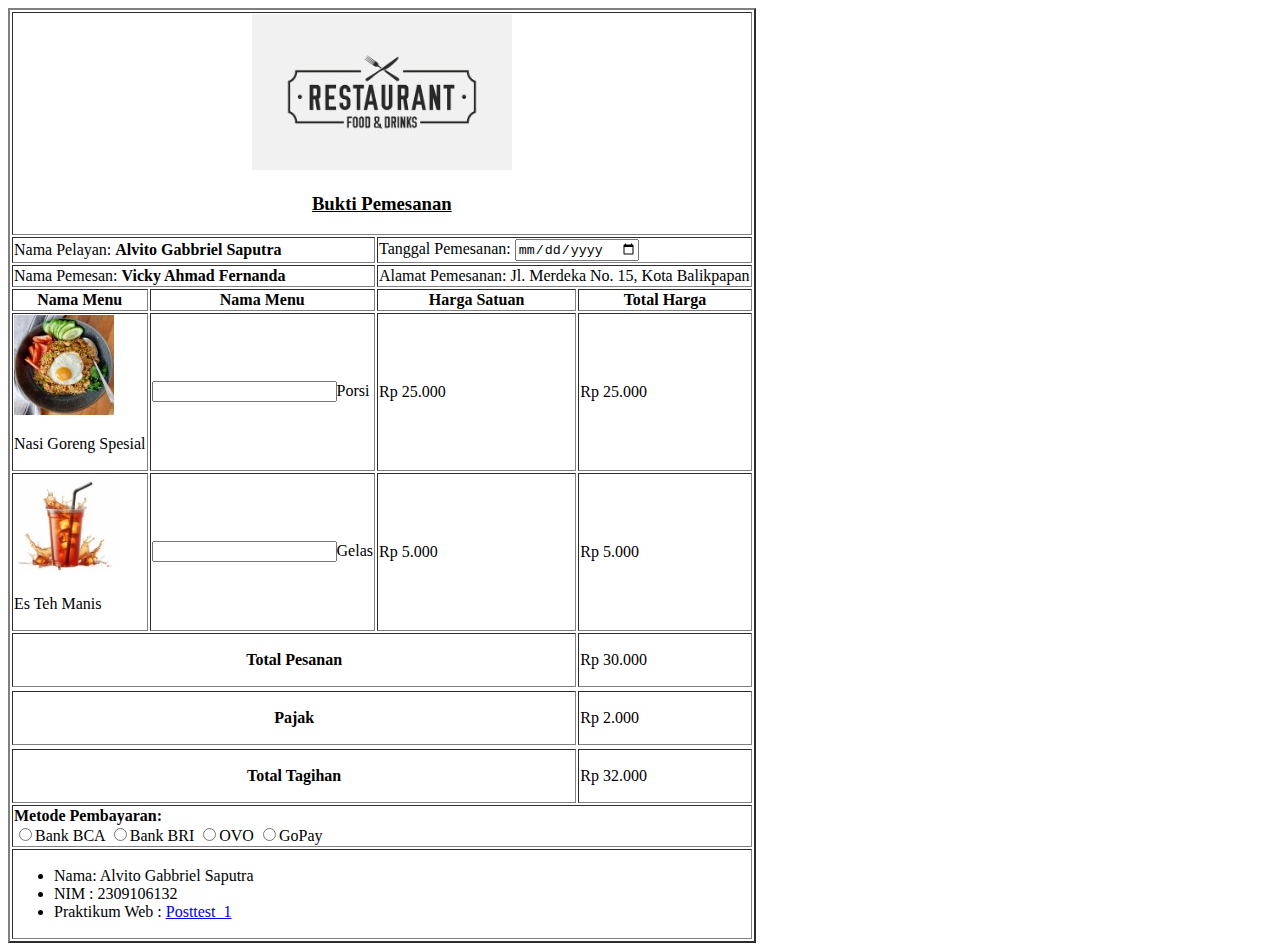
<file: Posttest_1/index.html>
<!DOCTYPE html>
<html lang="id">
<head>
    <meta charset="UTF-8">
    <meta name="viewport" content="width=device-width, initial-scale=1.0">
    <title>Posttest_1</title>
</head>
<body>
    <form action="sumbmit_form.php" method="post">
        <table border="2">
            <thead>
                <tr>
                    <th colspan="4">
                        <img src="logo-resto.jpeg" alt="">
                        <h3><u>Bukti Pemesanan</u></h3>
                    </th>
                </tr>
            </thead>
            <tbody>
                <tr>
                    <td colspan="2">Nama Pelayan: <b>Alvito Gabbriel Saputra</b></td>
                    <td colspan="2"><label for="tgl-psn">Tanggal Pemesanan: <input type="date" id="tgl-psn" name="tgl-psn"></label></td>
                </tr>
                <tr>
                    <td colspan="2">Nama Pemesan: <b>Vicky Ahmad Fernanda</b></td>
                    <td colspan="2">Alamat Pemesanan: Jl. Merdeka No. 15, Kota Balikpapan</td>
                </tr>
                <tr>
                    <td align="center"><b>Nama Menu</b></td>
                    <td align="center"><b>Nama Menu</b></td>
                    <td align="center"><b>Harga Satuan</b></td>
                    <td align="center"><b>Total Harga</b></td>
                </tr>
                <tr>
                    <td><img src="nasi-goreng.jpeg"><p>Nasi Goreng Spesial</p></td>
                    <td><input type="number">Porsi</td>
                    <td>Rp 25.000</td>
                    <td>Rp 25.000</td>
                </tr>
                <tr>
                    <td><img src="es-teh-manis.jpeg" ><p>Es Teh Manis</p></td>
                    <td><input type="number">Gelas</td>
                    <td>Rp 5.000</td>
                    <td>Rp 5.000</td>
                </tr>
                <tr>
                    <td colspan="3" align="center"><p><b>Total Pesanan</b></p></td>
                    <td>Rp 30.000</td>
                </tr>
                <tr></tr>
                    <td colspan="3" align="center"><p><b>Pajak</b></p></td>
                    <td>Rp 2.000</td>
                </tr>
                <tr></tr>
                    <td colspan="3" align="center"><p><b>Total Tagihan</b></p></td>
                    <td>Rp 32.000</td>
                </tr>
                <tr>
                    <td colspan="4">
                        <label for="pembayaran"><b>Metode Pembayaran:</b></label><br>
                        <input type="radio" id="BCA" name="pembayaran" value="BCA">Bank BCA
                        <input type="radio" id="BRI" name="pembayaran" value="BRI">Bank BRI
                        <input type="radio" id="OVO" name="pembayaran" value="OVO">OVO
                        <input type="radio" id="GOPAY" name="pembayaran" value="GOPAY">GoPay
                    </td>
                </tr>
                <tr>
                    <td colspan="4">
                        <ul>
                            <li>Nama: Alvito Gabbriel Saputra</li>
                            <li>NIM : 2309106132</li>
                            <li>Praktikum Web : <a href="https://classroom.google.com/c/NzEwMjM1NjcxOTQw/a/NzExMzg1NjcxOTYz/details">Posttest_1</a></li>
                        </ul>
                    </td>
                </tr>
            </tbody>
        </table>
    </form>
</body>
</html>
</file>
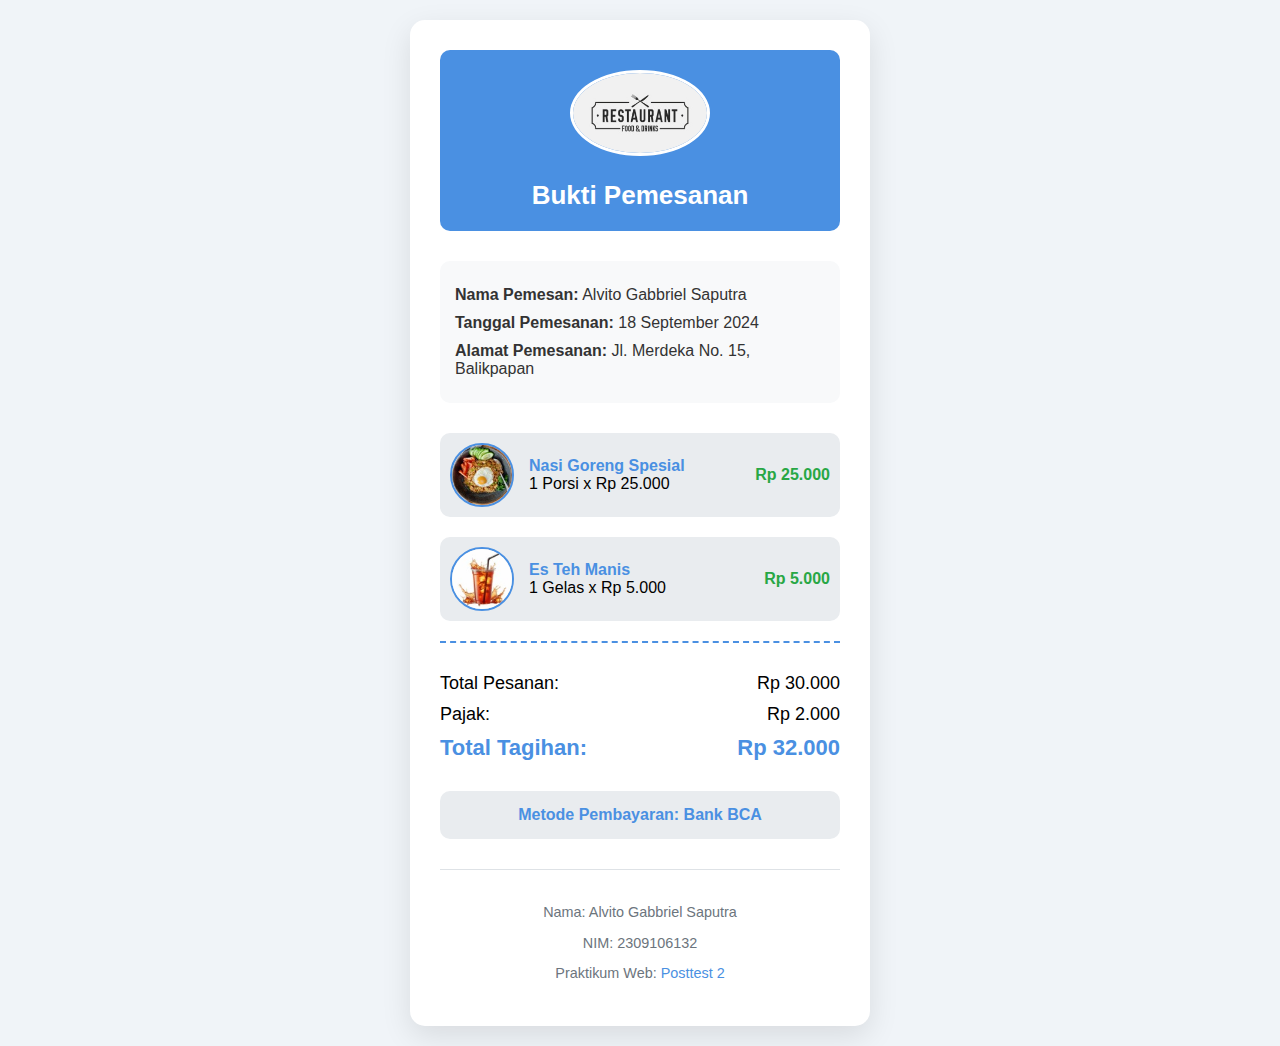
<file: Posttest_2/index.html>
<!DOCTYPE html>
<html lang="id">
<head>
    <meta charset="UTF-8">
    <meta name="viewport" content="width=device-width, initial-scale=1.0">
    <title>Posttest_2</title>
    <style>
        body {
            font-family: 'Segoe UI', Tahoma, Geneva, Verdana, sans-serif;
            background-color: #f0f4f8;
            margin: 0;
            padding: 20px;
            display: flex;
            justify-content: center;
            align-items: center;
            min-height: 100vh;
        }
        .receipt {
            background-color: #ffffff;
            border-radius: 15px;
            box-shadow: 0 10px 30px rgba(0,0,0,0.1);
            padding: 30px;
            max-width: 400px;
            width: 100%;
        }
        .header {
            text-align: center;
            margin-bottom: 30px;
            background-color: #4a90e2;
            color: white;
            padding: 20px;
            border-radius: 10px;
        }
        .header img {
            max-width: 300px;
            max-height: 80px;
            margin-bottom: 10px;
            border-radius: 50%;
            border: 3px solid white;
        }
        .header h3 {
            margin: 10px 0 0;
            font-size: 26px;
        }
        .info {
            margin-bottom: 30px;
            background-color: #f8f9fa;
            padding: 15px;
            border-radius: 10px;
        }
        .info p {
            margin: 10px 0;
            color: #333;
        }
        .menu-item {
            display: flex;
            align-items: center;
            margin-bottom: 20px;
            background-color: #e9ecef;
            padding: 10px;
            border-radius: 10px;
        }
        .menu-item img {
            width: 60px;
            height: 60px;
            border-radius: 50%;
            object-fit: cover;
            margin-right: 15px;
            border: 2px solid #4a90e2;
        }
        .menu-item-details {
            flex-grow: 1;
        }
        .menu-item-name {
            font-weight: bold;
            color: #4a90e2;
        }
        .price {
            text-align: right;
            font-weight: bold;
            color: #28a745;
        }
        .total {
            border-top: 2px dashed #4a90e2;
            margin-top: 20px;
            padding-top: 20px;
        }
        .total p {
            display: flex;
            justify-content: space-between;
            margin: 10px 0;
            font-size: 18px;
        }
        .total p:last-child {
            font-weight: bold;
            color: #4a90e2;
            font-size: 22px;
        }
        .metode-pembayaran {
            margin-top: 30px;
            background-color: #e9ecef;
            padding: 15px;
            border-radius: 10px;
            text-align: center;
        }
        .metode-pembayaran p {
            margin: 0;
            font-weight: bold;
            color: #4a90e2;
        }
        .footer {
            margin-top: 30px;
            font-size: 0.9em;
            color: #6c757d;
            text-align: center;
            border-top: 1px solid #dee2e6;
            padding-top: 20px;
        }
        .footer a {
            color: #4a90e2;
            text-decoration: none;
        }
        .footer a:hover {
            text-decoration: underline;
        }
    </style>
</head>
<body>
    <div class="receipt">
        <div class="header">
            <img src="logo-resto.jpeg" alt="Logo Restoran">
            <h3>Bukti Pemesanan</h3>
        </div>
        
        <div class="info">
            <p><strong>Nama Pemesan:</strong> Alvito Gabbriel Saputra</p>
            <p><strong>Tanggal Pemesanan:</strong> 18 September 2024</p>
            <p><strong>Alamat Pemesanan:</strong> Jl. Merdeka No. 15, Balikpapan</p>
        </div>

        <div class="menu">
            <div class="menu-item">
                <img src="nasi-goreng.jpeg" alt="Nasi Goreng">
                <div class="menu-item-details">
                    <div class="menu-item-name">Nasi Goreng Spesial</div>
                    <div>1 Porsi x Rp 25.000</div>
                </div>
                <div class="price">Rp 25.000</div>
            </div>
            <div class="menu-item">
                <img src="es-teh-manis.jpeg" alt="Es Teh Manis">
                <div class="menu-item-details">
                    <div class="menu-item-name">Es Teh Manis</div>
                    <div>1 Gelas x Rp 5.000</div>
                </div>
                <div class="price">Rp 5.000</div>
            </div>
        </div>

        <div class="total">
            <p><span>Total Pesanan:</span> <span>Rp 30.000</span></p>
            <p><span>Pajak:</span> <span>Rp 2.000</span></p>
            <p><span>Total Tagihan:</span> <span>Rp 32.000</span></p>
        </div>

        <div class="metode-pembayaran">
            <p>Metode Pembayaran: Bank BCA</p>
        </div>

        <div class="footer">
            <p>Nama: Alvito Gabbriel Saputra</p>
            <p>NIM: 2309106132</p>
            <p>Praktikum Web: <a href="https://classroom.google.com/c/NzEwMjM1NjcxOTQw/a/NzA2MTI5MTczNjQz/details">Posttest 2</a></p>
        </div>
    </div>
</body>
</html>
</file>
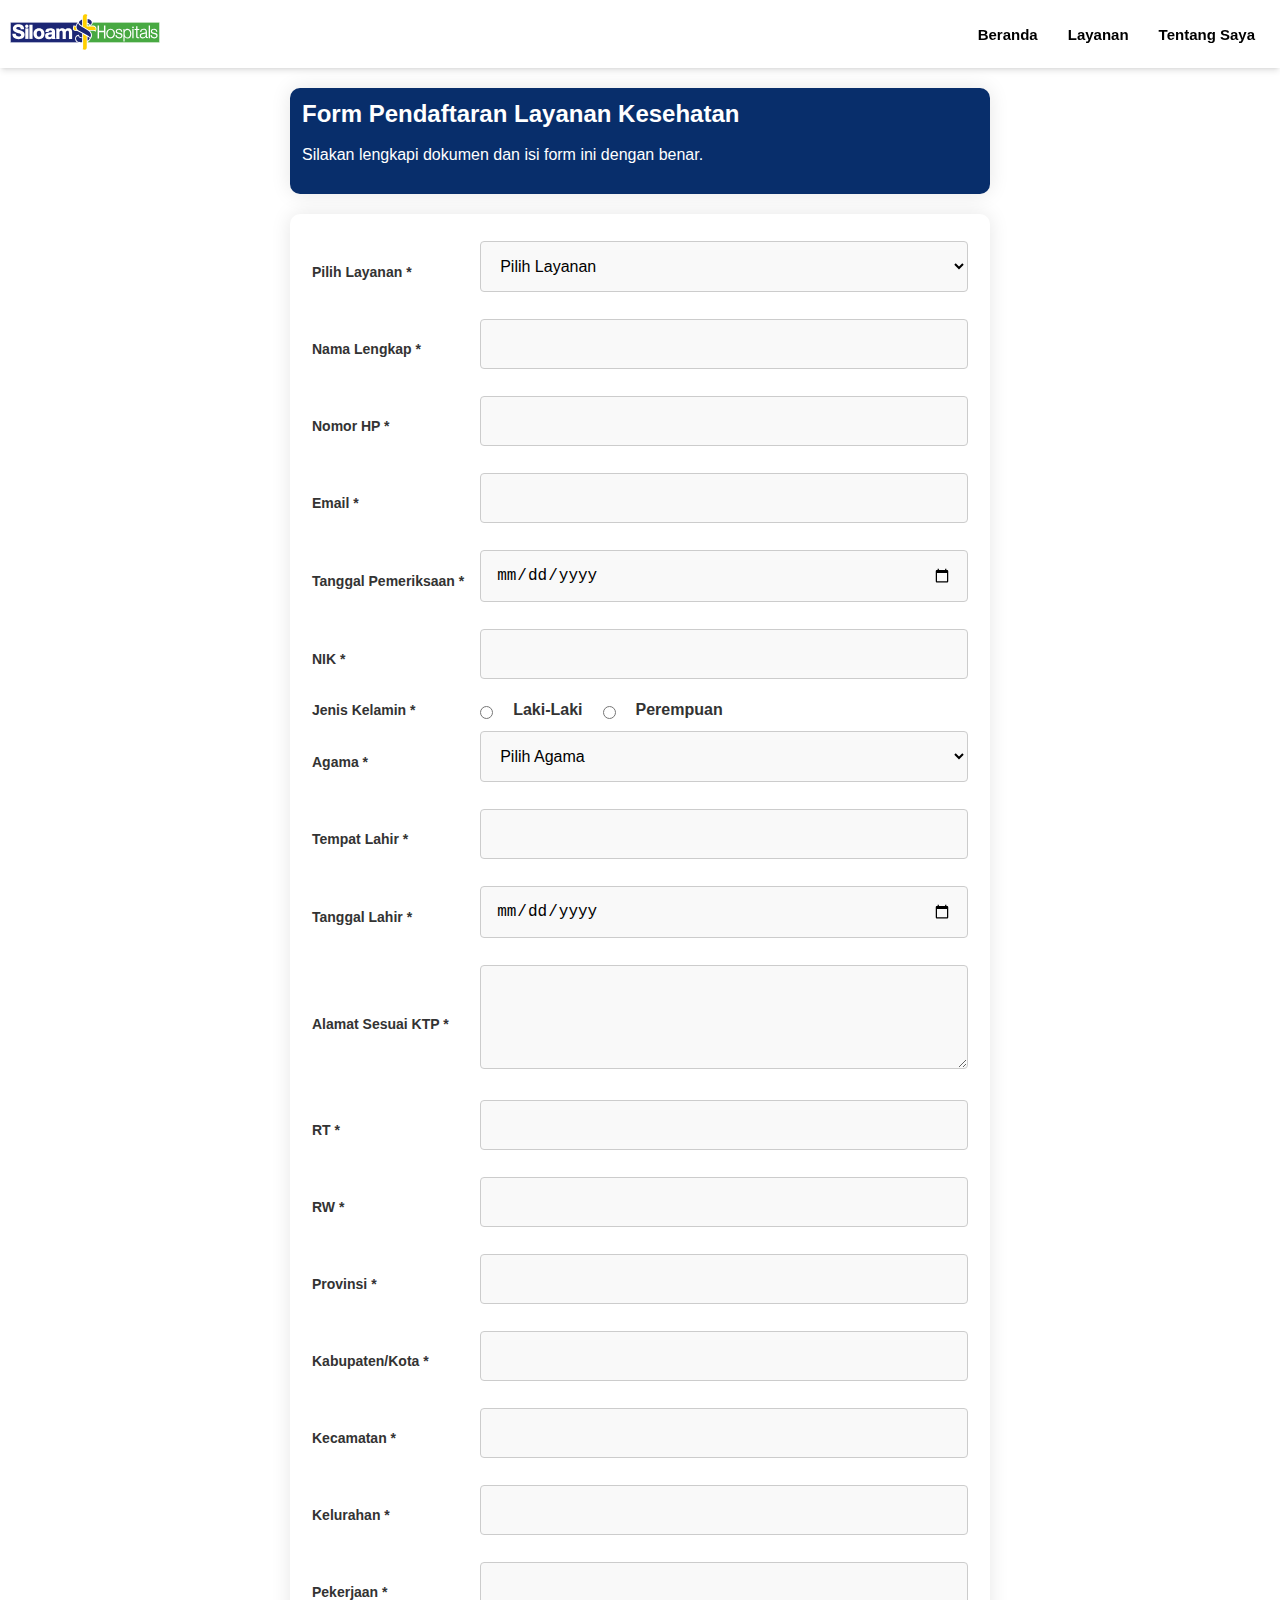
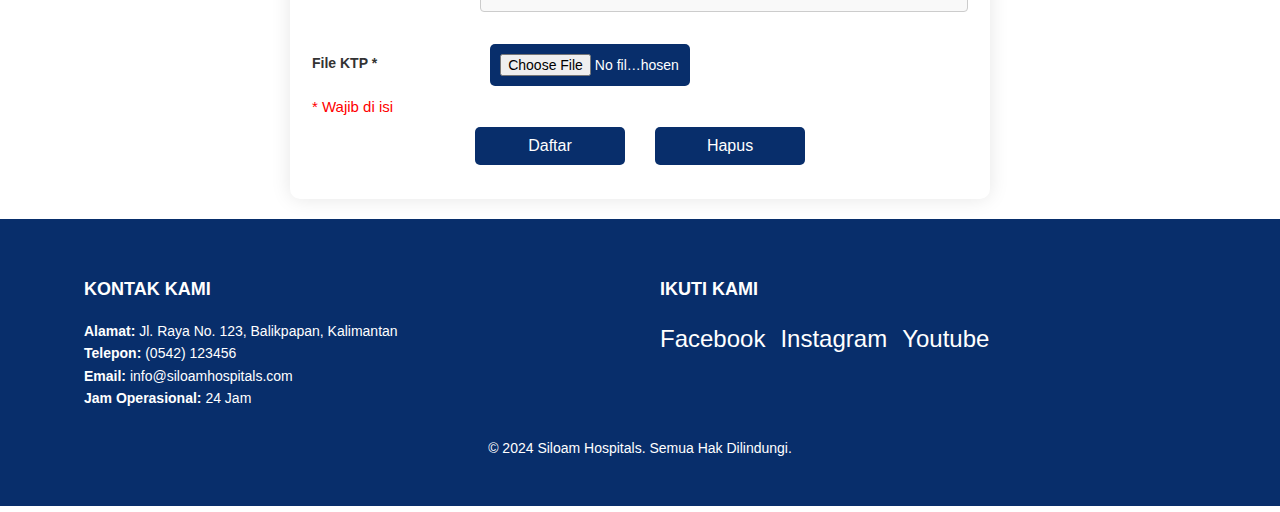
<file: Posttest_3/layanan.html>
<!DOCTYPE html>
<html lang="id">
<head>
    <meta charset="UTF-8">
    <meta name="viewport" content="width=device-width, initial-scale=1.0">
    <title>Layanan - Siloam Hospitals</title>
    <link rel="icon" type="image/x-icon" href="logo1.png">
    <link rel="stylesheet" href="style.css"/>
</head>
<body>
    <!-- Navbar -->
    <nav class="navbar-section">
        <div class="nav-header">
            <a href="index.html">
                <img class="navbar-logo" src="Siloam_Hospitals.svg" alt="Logo RS" width="170" height="50"/>
            </a>

            <!-- Burger button -->
            <button id="btn-hamburger">
                <img id="hamburger-icon" src="hamburger.svg" alt="tombol hamburger" width="20" height="20"/>
                <img id="exit-icon" src="exit-icon.svg" alt="tombol tutup" width="20" height="20" style="display: none;"/>
            </button>
     
        </div>

        <menu class="navbar-list">
            <li class="navbar-item">
                <a href="index.html"><p>Beranda</p></a>
            </li>
            <li class="navbar-item">
                <a href="layanan.html"><p>Layanan</p></a>
            </li>
            <li class="navbar-item">
                <a href="tentang_saya.html"><p>Tentang Saya</p></a>
            </li>
        </menu>
    </nav>

    <table class="table-header">
        <tr>
            <td>
                <h2>Form Pendaftaran Layanan Kesehatan</h2><br>
                <p>Silakan lengkapi dokumen dan isi form ini dengan benar.</p><br>
            </td>
        </tr>
    </table>

    <form  id="form-daftar" action="index.html" method="get" enctype="multipart/form-data">
        <table>
            <tr>
                <td><label for="kegiatan">Pilih Layanan *</label></td>
                <td><select id="kegiatan" name="kegiatan" required>
                    <option value="">Pilih Layanan</option>
                    <option value="donor rutin">Donor Darah</option>
                    <option value="Pembuatan Surat Sakit">Pembuatan Surat Sakit</option>
                    <option value="Pembuatan Surat Sehat">Pembuatan Surat Sehat</option>
                    <option value="Cek Kesehatan">Cek Kesehatan</option>
                </select></td>
            </tr>
            <tr>
                <td><label for="nama">Nama Lengkap *</label></td>
                <td><input type="text" id="nama" name="nama" required></td>
            </tr>
            <tr>
                <td><label for="nomor">Nomor HP *</label></td>
                <td><input type="number" id="nomor" name="nomor" required></td>
            </tr>
            <tr>
                <td><label for="email">Email *</label></td>
                <td><input type="email" id="email" name="email" required></td>
            </tr>
            <tr>
                <td><label for="tanggal">Tanggal Pemeriksaan *</label></td>
                <td><input type="date" id="tanggal" name="tanggal" required></td>
            </tr>
            <tr>
                <td><label for="nik">NIK *</label></td>
                <td><input type="number" id="nik" name="nik" required></td>
            </tr>
            <tr>
                <td><label for="gender">Jenis Kelamin *</label></td>
                <td colspan="4">
                    <div class="radio-group">
                        <input type="radio" id="laki-laki" name="gender" value="laki-laki" required>
                        <label for="laki-laki">Laki-Laki</label>

                        <input type="radio" id="perempuan" name="gender" value="perempuan" required>
                        <label for="perempuan">Perempuan</label>
                    </div>
                </td>
            </tr>
            <tr>
                <td><label for="agama">Agama *</label></td>
                <td>
                    <select id="agama" name="agama" required>
                        <option value="">Pilih Agama</option>
                        <option value="islam">Islam</option>
                        <option value="kristen">Kristen</option>
                        <option value="katolik">Katolik</option>
                        <option value="hindu">Hindu</option>
                        <option value="buddha">Buddha</option>
                        <option value="konghucu">Konghucu</option>
                    </select>
                </td>
            </tr>
            <tr>
                <td><label for="tempat">Tempat Lahir *</label></td>
                <td><input type="text" id="tempat" name="tempat" required></td>
            </tr>
            <tr>
                <td><label for="tangla">Tanggal Lahir *</label></td>
                <td><input type="date" id="tangla" name="tangla" required></td>
            </tr>
            <tr>
                <td><label for="alamat">Alamat Sesuai KTP *</label></td>
                <td><textarea name="alamat" id="alamat" rows="4" cols="40" required></textarea></td>
            </tr>
            <tr>
                <td><label for="rt">RT *</label></td>
                <td><input type="number" id="rt" name="rt" required></td>
            </tr>
            <tr>
                <td><label for="rw">RW *</label></td>
                <td><input type="number" id="rw" name="rw" required></td>
            </tr>
            <tr>
                <td><label for="provinsi">Provinsi *</label></td>
                <td><input type="text" id="provinsi" name="provinsi" required></td>
            </tr>
            <tr>
                <td><label for="kota">Kabupaten/Kota *</label></td>
                <td><input type="text" id="kota" name="kota" required></td>
            </tr>
            <tr>
                <td><label for="kecamatan">Kecamatan *</label></td>
                <td><input type="text" id="kecamatan" name="kecamatan" required></td>
            </tr>
            <tr>
                <td><label for="kelurahan">Kelurahan *</label></td>
                <td><input type="text" id="kelurahan" name="kelurahan" required></td>
            </tr>
            <tr>
                <td><label for="pekerjaan">Pekerjaan *</label></td>
                <td><input type="text" id="pekerjaan" name="pekerjaan" required></td>
            </tr>
            <tr>
                <td><label for="f-ktp">File KTP *</label></td>
                <td><input type="file" name="f-ktp" id="f-ktp" required></td>
            </tr>
            <tr>
                <td><p  class="ket-wajib" style="font-size: 15px;"style="col">
                    * Wajib di isi</p></td>
            </tr>
            <tr>
                <td colspan="2">
                    <div class="button-group">
                        <input type="submit" value="Daftar">
                        <input type="reset" value="Hapus">
                    </div>
                </td>
            </tr>
            <tr>
                <td colspan="2">
                    <div id="notif-sukses" style="display: none; color: green; font-weight: bold;">Formulir berhasil diisi!</div>
                </td>
            </tr>
        </table>
    </form>

    <footer class="footer-section">
        <div class="footer-container">
            <div class="footer-info">
                <h3>Kontak Kami</h3>
                <p><strong>Alamat:</strong> Jl. Raya No. 123, Balikpapan, Kalimantan</p>
                <p><strong>Telepon:</strong> (0542) 123456</p>
                <p><strong>Email:</strong> info@siloamhospitals.com</p>
                <p><strong>Jam Operasional:</strong> 24 Jam</p>
            </div>
            <div class="footer-links">
                <h3>Ikuti Kami</h3>
                <ul>
                    <li><a href="https://www.facebook.com/siloamhospitalsgroup" target="_blank">Facebook</a></li>
                    <li><a href="https://www.instagram.com/siloamhospitals/" target="_blank">Instagram</a></li>
                    <li><a href="https://www.youtube.com/channel/UCgKxmZNgM7fi-E6Yidr-Q6g" target="_blank">Youtube</a></li>
                </ul>
            </div>
        </div>
        <div class="footer-bottom">
            <p>&copy; 2024 Siloam Hospitals. Semua Hak Dilindungi.</p>
        </div>
    </footer>

    <script type="text/javascript" src="script.js"></script>
</body>
</html>
</file>
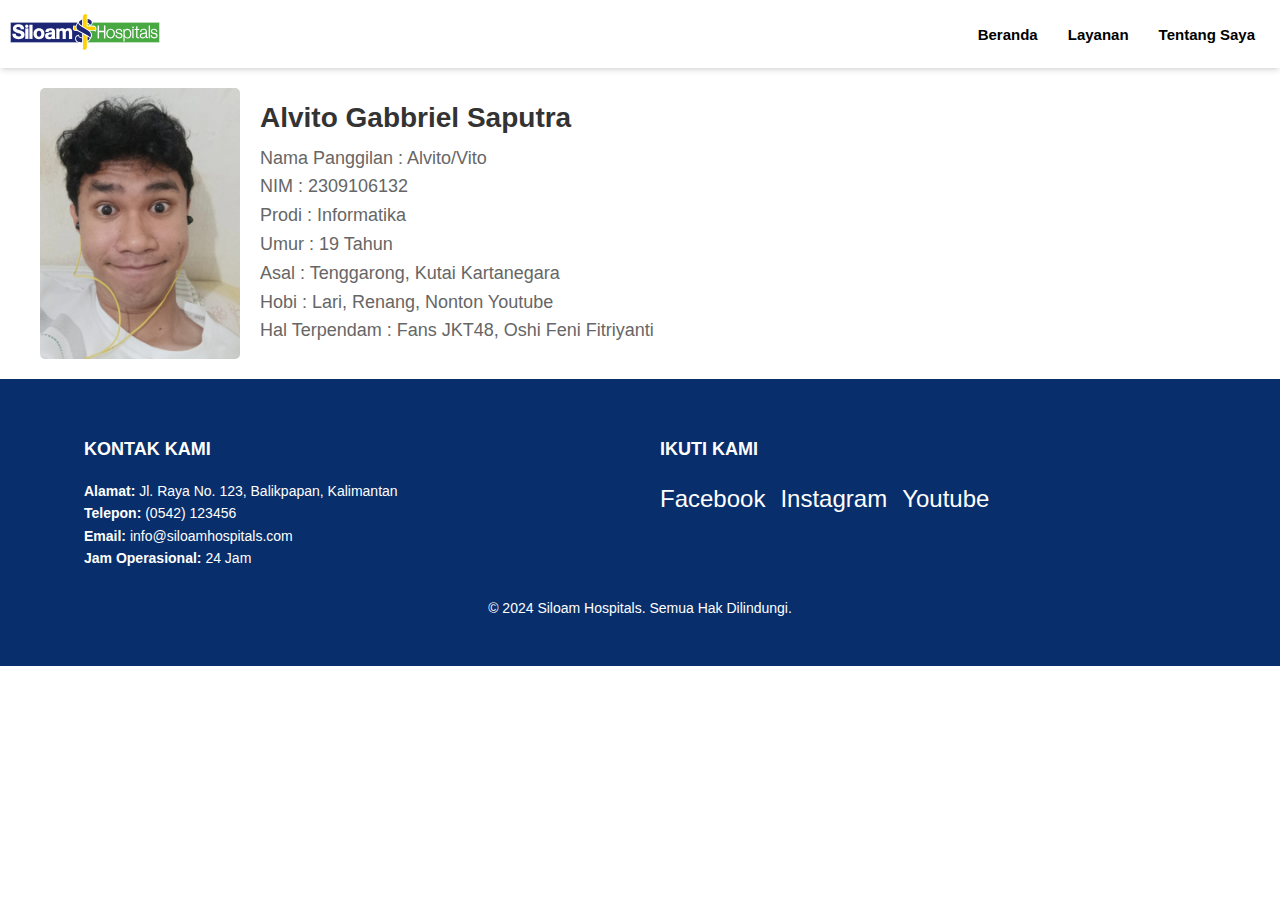
<file: Posttest_3/tentang_saya.html>
<!DOCTYPE html>
<html lang="id">
<head>
    <meta charset="UTF-8">
    <meta name="viewport" content="width=device-width, initial-scale=1.0">
    <title>Tentang Saya - Siloam Hospitals</title>
    <link rel="icon" type="image/x-icon" href="logo1.png">
    <link rel="stylesheet" href="style.css"/>
</head>
<body>
    <!-- Navbar -->
    <nav class="navbar-section">
        <div class="nav-header">
            <a href="index.html">
                <img class="navbar-logo" src="Siloam_Hospitals.svg" alt="Logo RS" width="170" height="50"/>
            </a>

            <!-- Burger button -->
            <button id="btn-hamburger">
                <img id="hamburger-icon" src="hamburger.svg" alt="tombol hamburger" width="20" height="20"/>
                <img id="exit-icon" src="exit-icon.svg" alt="tombol tutup" width="20" height="20" style="display: none;"/>
            </button>

        </div>

        <menu class="navbar-list">
            <li class="navbar-item">
                <a href="index.html"><p>Beranda</p></a>
            </li>
            <li class="navbar-item">
                <a href="layanan.html"><p>Layanan</p></a>
            </li>
            <li class="navbar-item">
                <a href="tentang_saya.html"><p>Tentang Saya</p></a>
            </li>
        </menu>
    </nav>

    <main class="description">
        <div class="description-container">
            <img src="foto-profil.jpeg" alt="Foto Profil" class="profil-image">
            <div class="description-text">
                <h2>Alvito Gabbriel Saputra</h2>
                <p>
                    Nama Panggilan  : Alvito/Vito<br>
                    NIM             : 2309106132<br>
                    Prodi           : Informatika<br>
                    Umur            : 19 Tahun <br>
                    Asal            : Tenggarong, Kutai Kartanegara<br>
                    Hobi            : Lari, Renang, Nonton Youtube<br>
                    Hal Terpendam   : Fans JKT48, Oshi Feni Fitriyanti
                </p>
            </div>
        </div>
    </main>

    <footer class="footer-section">
        <div class="footer-container">
            <div class="footer-info">
                <h3>Kontak Kami</h3>
                <p><strong>Alamat:</strong> Jl. Raya No. 123, Balikpapan, Kalimantan</p>
                <p><strong>Telepon:</strong> (0542) 123456</p>
                <p><strong>Email:</strong> info@siloamhospitals.com</p>
                <p><strong>Jam Operasional:</strong> 24 Jam</p>
            </div>
            <div class="footer-links">
                <h3>Ikuti Kami</h3>
                <ul>
                    <li><a href="https://www.facebook.com/siloamhospitalsgroup" target="_blank">Facebook</a></li>
                    <li><a href="https://www.instagram.com/siloamhospitals/" target="_blank">Instagram</a></li>
                    <li><a href="https://www.youtube.com/channel/UCgKxmZNgM7fi-E6Yidr-Q6g" target="_blank">Youtube</a></li>
                </ul>
            </div>
        </div>
        <div class="footer-bottom">
            <p>&copy; 2024 Siloam Hospitals. Semua Hak Dilindungi.</p>
        </div>
    </footer>

    <script type="text/javascript" src="script.js"></script>
</body>
</html>
</file>
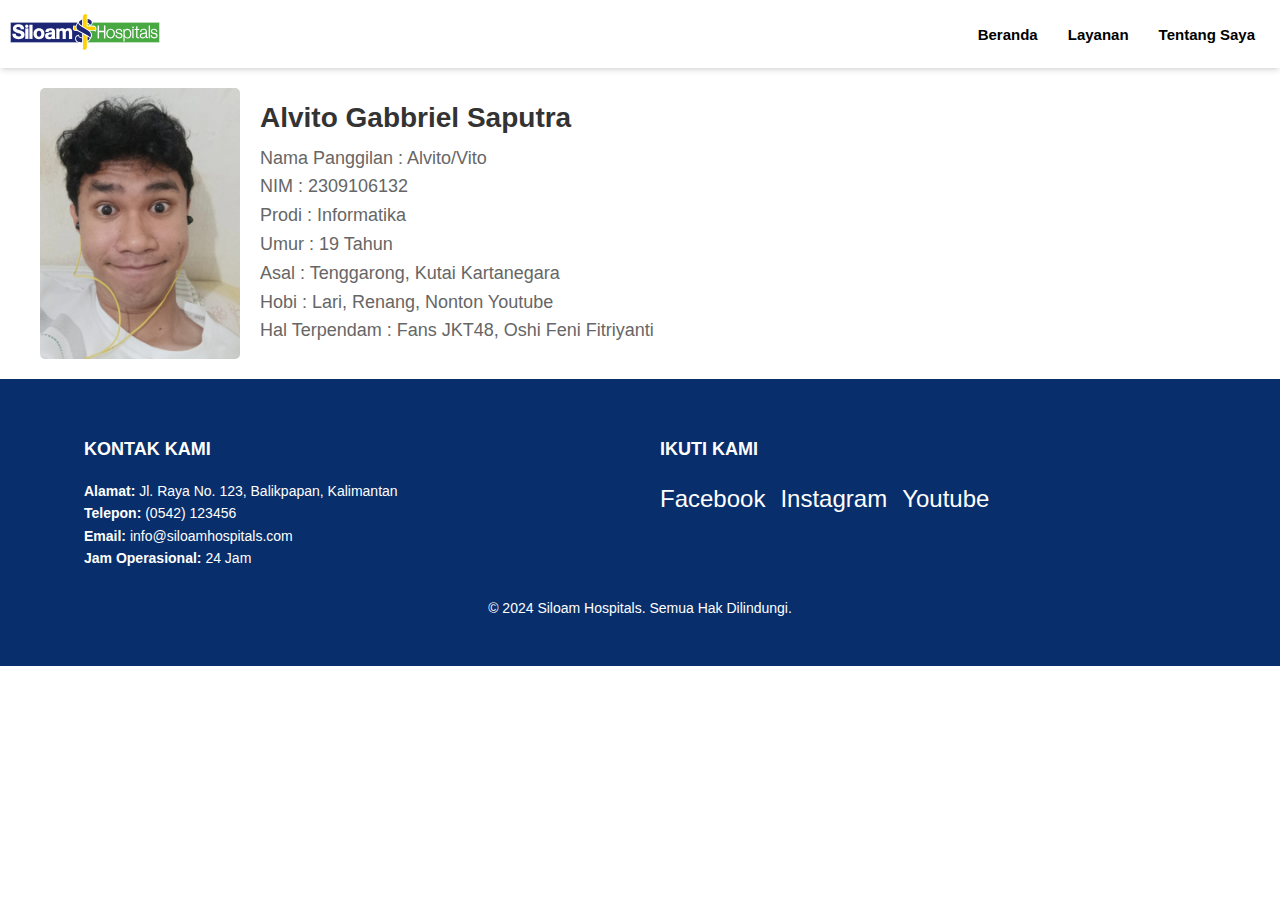
<file: Posttest_4/tentang_saya.html>
<!DOCTYPE html>
<html lang="id">
<head>
    <meta charset="UTF-8">
    <meta name="viewport" content="width=device-width, initial-scale=1.0">
    <title>Tentang Saya - Siloam Hospitals</title>
    <link rel="icon" type="image/x-icon" href="logo1.png">
    <link rel="stylesheet" href="style.css"/>
</head>
<body>
    <!-- Navbar -->
    <nav class="navbar-section">
        <div class="nav-header">
            <a href="index.html">
                <img class="navbar-logo" src="Siloam_Hospitals.svg" alt="Logo RS" width="170" height="50"/>
            </a>

            <!-- Burger button -->
            <button id="btn-hamburger">
                <img id="hamburger-icon" src="hamburger.svg" alt="tombol hamburger" width="20" height="20"/>
                <img id="exit-icon" src="exit-icon.svg" alt="tombol tutup" width="20" height="20" style="display: none;"/>
            </button>

        </div>

        <menu class="navbar-list">
            <li class="navbar-item">
                <a href="index.html"><p>Beranda</p></a>
            </li>
            <li class="navbar-item">
                <a href="layanan.php"><p>Layanan</p></a>
            </li>
            <li class="navbar-item">
                <a href="tentang_saya.html"><p>Tentang Saya</p></a>
            </li>
        </menu>
    </nav>

    <main class="description">
        <div class="description-container">
            <img src="foto-profil.jpeg" alt="Foto Profil" class="profil-image">
            <div class="description-text">
                <h2>Alvito Gabbriel Saputra</h2>
                <p>
                    Nama Panggilan  : Alvito/Vito<br>
                    NIM             : 2309106132<br>
                    Prodi           : Informatika<br>
                    Umur            : 19 Tahun <br>
                    Asal            : Tenggarong, Kutai Kartanegara<br>
                    Hobi            : Lari, Renang, Nonton Youtube<br>
                    Hal Terpendam   : Fans JKT48, Oshi Feni Fitriyanti
                </p>
            </div>
        </div>
    </main>

    <footer class="footer-section">
        <div class="footer-container">
            <div class="footer-info">
                <h3>Kontak Kami</h3>
                <p><strong>Alamat:</strong> Jl. Raya No. 123, Balikpapan, Kalimantan</p>
                <p><strong>Telepon:</strong> (0542) 123456</p>
                <p><strong>Email:</strong> info@siloamhospitals.com</p>
                <p><strong>Jam Operasional:</strong> 24 Jam</p>
            </div>
            <div class="footer-links">
                <h3>Ikuti Kami</h3>
                <ul>
                    <li><a href="https://www.facebook.com/siloamhospitalsgroup" target="_blank">Facebook</a></li>
                    <li><a href="https://www.instagram.com/siloamhospitals/" target="_blank">Instagram</a></li>
                    <li><a href="https://www.youtube.com/channel/UCgKxmZNgM7fi-E6Yidr-Q6g" target="_blank">Youtube</a></li>
                </ul>
            </div>
        </div>
        <div class="footer-bottom">
            <p>&copy; 2024 Siloam Hospitals. Semua Hak Dilindungi.</p>
        </div>
    </footer>

    <script type="text/javascript" src="script.js"></script>
</body>
</html>
</file>
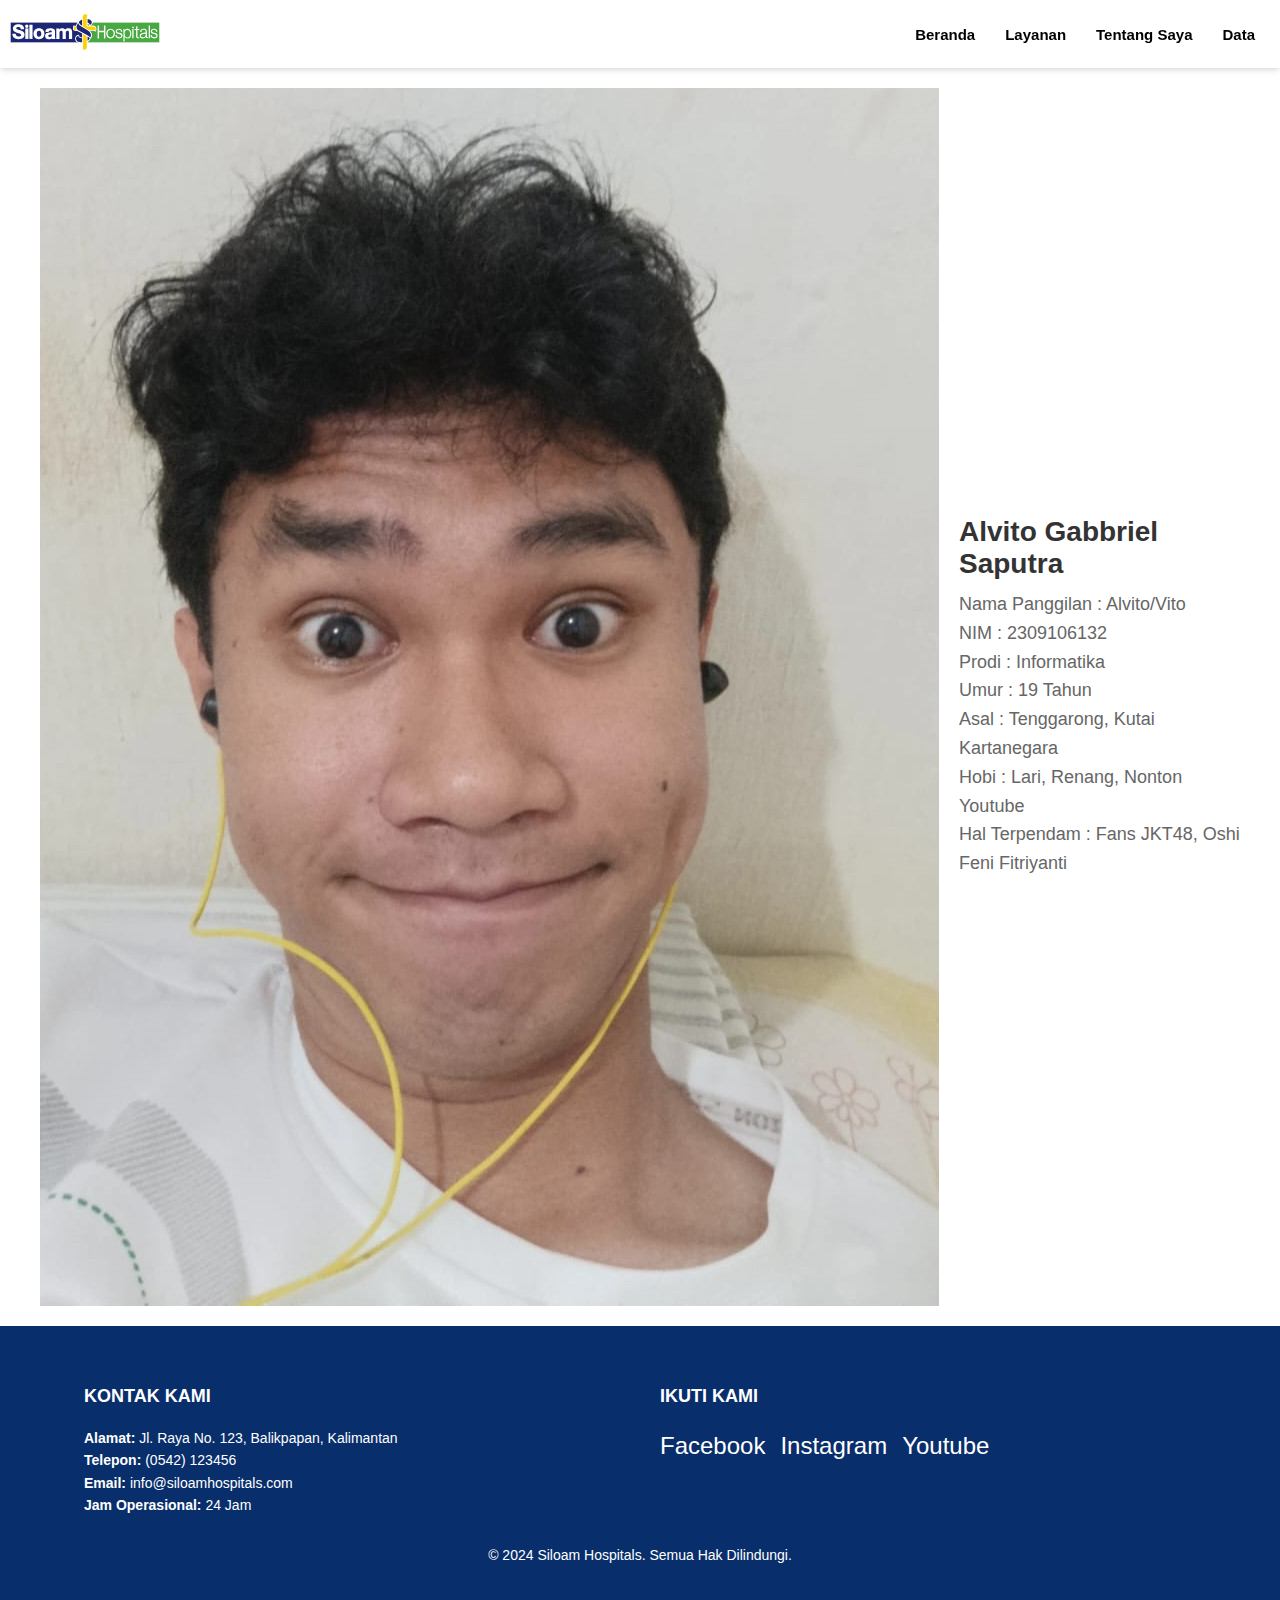
<file: Posttest_5/tentang_saya.html>
<!DOCTYPE html>
<html lang="id">
<head>
    <meta charset="UTF-8">
    <meta name="viewport" content="width=device-width, initial-scale=1.0">
    <title>Tentang Saya - Siloam Hospitals</title>
    <link rel="icon" type="image/x-icon" href="logo1.png">
    <link rel="stylesheet" href="style.css"/>
</head>
<body>
    <!-- Navbar -->
    <nav class="navbar-section">
        <div class="nav-header">
            <a href="index.html">
                <img class="navbar-logo" src="Siloam_Hospitals.svg" alt="Logo RS" width="170" height="50"/>
            </a>

            <!-- Burger button -->
            <button id="btn-hamburger">
                <img id="hamburger-icon" src="hamburger.svg" alt="tombol hamburger" width="20" height="20"/>
                <img id="exit-icon" src="exit-icon.svg" alt="tombol tutup" width="20" height="20" style="display: none;"/>
            </button>

        </div>

        <menu class="navbar-list">
            <li class="navbar-item">
                <a href="index.html"><p>Beranda</p></a>
            </li>
            <li class="navbar-item">
                <a href="layanan.php"><p>Layanan</p></a>
            </li>
            <li class="navbar-item">
                <a href="tentang_saya.html"><p>Tentang Saya</p></a>
            </li>
            <li class="navbar-item">
                <a href="lihat.php"><p>Data</p></a>
            </li>
        </menu>
    </nav>

    <main class="description">
        <div class="description-container">
            <img src="foto-profil.jpeg" alt="Foto Profil" class="profil-image">
            <div class="description-text">
                <h2>Alvito Gabbriel Saputra</h2>
                <p>
                    Nama Panggilan  : Alvito/Vito<br>
                    NIM             : 2309106132<br>
                    Prodi           : Informatika<br>
                    Umur            : 19 Tahun <br>
                    Asal            : Tenggarong, Kutai Kartanegara<br>
                    Hobi            : Lari, Renang, Nonton Youtube<br>
                    Hal Terpendam   : Fans JKT48, Oshi Feni Fitriyanti
                </p>
            </div>
        </div>
    </main>

    <footer class="footer-section">
        <div class="footer-container">
            <div class="footer-info">
                <h3>Kontak Kami</h3>
                <p><strong>Alamat:</strong> Jl. Raya No. 123, Balikpapan, Kalimantan</p>
                <p><strong>Telepon:</strong> (0542) 123456</p>
                <p><strong>Email:</strong> info@siloamhospitals.com</p>
                <p><strong>Jam Operasional:</strong> 24 Jam</p>
            </div>
            <div class="footer-links">
                <h3>Ikuti Kami</h3>
                <ul>
                    <li><a href="https://www.facebook.com/siloamhospitalsgroup" target="_blank">Facebook</a></li>
                    <li><a href="https://www.instagram.com/siloamhospitals/" target="_blank">Instagram</a></li>
                    <li><a href="https://www.youtube.com/channel/UCgKxmZNgM7fi-E6Yidr-Q6g" target="_blank">Youtube</a></li>
                </ul>
            </div>
        </div>
        <div class="footer-bottom">
            <p>&copy; 2024 Siloam Hospitals. Semua Hak Dilindungi.</p>
        </div>
    </footer>

    <script type="text/javascript" src="script.js"></script>
</body>
</html>
</file>
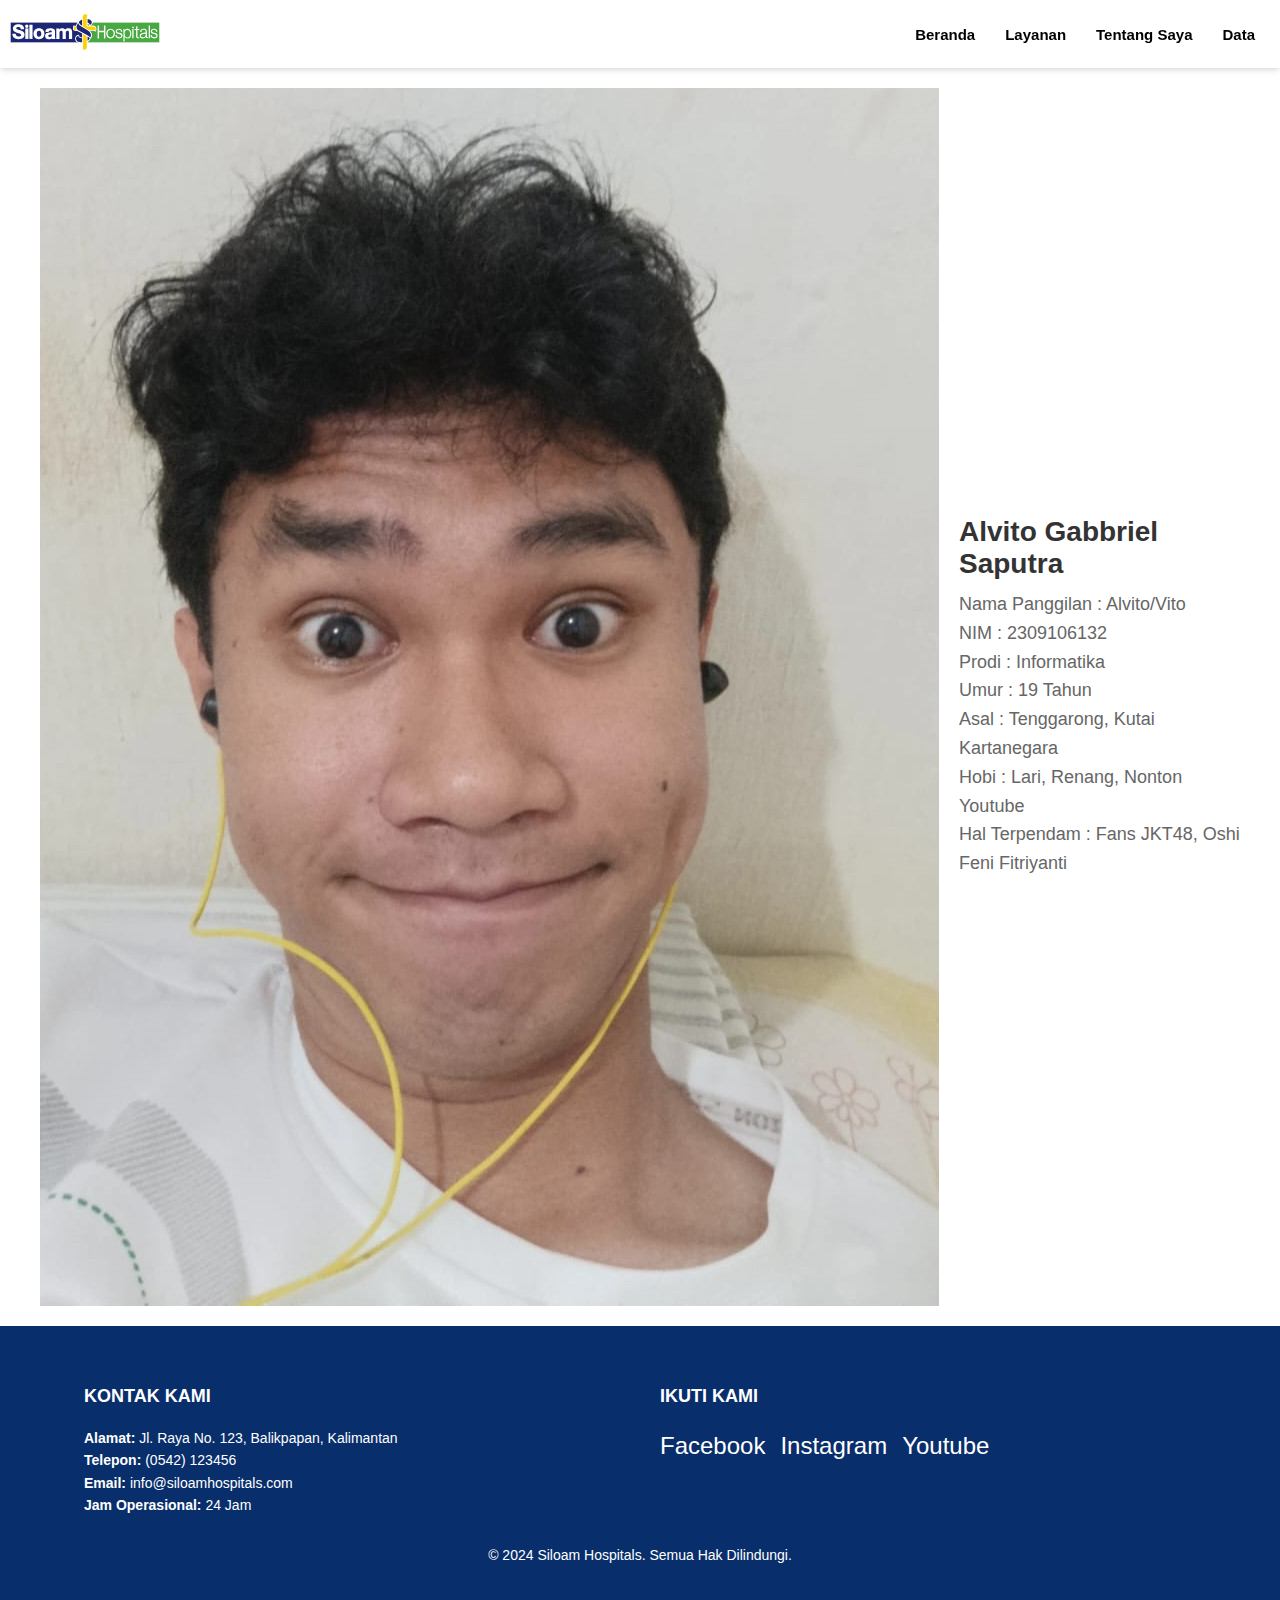
<file: Posttest_6/tentang_saya.html>
<!DOCTYPE html>
<html lang="id">
<head>
    <meta charset="UTF-8">
    <meta name="viewport" content="width=device-width, initial-scale=1.0">
    <title>Tentang Saya - Siloam Hospitals</title>
    <link rel="icon" type="image/x-icon" href="logo1.png">
    <link rel="stylesheet" href="style.css"/>
</head>
<body>
    <!-- Navbar -->
    <nav class="navbar-section">
        <div class="nav-header">
            <a href="index.html">
                <img class="navbar-logo" src="Siloam_Hospitals.svg" alt="Logo RS" width="170" height="50"/>
            </a>

            <!-- Burger button -->
            <button id="btn-hamburger">
                <img id="hamburger-icon" src="hamburger.svg" alt="tombol hamburger" width="20" height="20"/>
                <img id="exit-icon" src="exit-icon.svg" alt="tombol tutup" width="20" height="20" style="display: none;"/>
            </button>

        </div>

        <menu class="navbar-list">
            <li class="navbar-item">
                <a href="index.html"><p>Beranda</p></a>
            </li>
            <li class="navbar-item">
                <a href="layanan.php"><p>Layanan</p></a>
            </li>
            <li class="navbar-item">
                <a href="tentang_saya.html"><p>Tentang Saya</p></a>
            </li>
            <li class="navbar-item">
                <a href="lihat.php"><p>Data</p></a>
            </li>
        </menu>
    </nav>

    <main class="description">
        <div class="description-container">
            <img src="foto-profil.jpeg" alt="Foto Profil" class="profil-image">
            <div class="description-text">
                <h2>Alvito Gabbriel Saputra</h2>
                <p>
                    Nama Panggilan  : Alvito/Vito<br>
                    NIM             : 2309106132<br>
                    Prodi           : Informatika<br>
                    Umur            : 19 Tahun <br>
                    Asal            : Tenggarong, Kutai Kartanegara<br>
                    Hobi            : Lari, Renang, Nonton Youtube<br>
                    Hal Terpendam   : Fans JKT48, Oshi Feni Fitriyanti
                </p>
            </div>
        </div>
    </main>

    <footer class="footer-section">
        <div class="footer-container">
            <div class="footer-info">
                <h3>Kontak Kami</h3>
                <p><strong>Alamat:</strong> Jl. Raya No. 123, Balikpapan, Kalimantan</p>
                <p><strong>Telepon:</strong> (0542) 123456</p>
                <p><strong>Email:</strong> info@siloamhospitals.com</p>
                <p><strong>Jam Operasional:</strong> 24 Jam</p>
            </div>
            <div class="footer-links">
                <h3>Ikuti Kami</h3>
                <ul>
                    <li><a href="https://www.facebook.com/siloamhospitalsgroup" target="_blank">Facebook</a></li>
                    <li><a href="https://www.instagram.com/siloamhospitals/" target="_blank">Instagram</a></li>
                    <li><a href="https://www.youtube.com/channel/UCgKxmZNgM7fi-E6Yidr-Q6g" target="_blank">Youtube</a></li>
                </ul>
            </div>
        </div>
        <div class="footer-bottom">
            <p>&copy; 2024 Siloam Hospitals. Semua Hak Dilindungi.</p>
        </div>
    </footer>

    <script type="text/javascript" src="script.js"></script>
</body>
</html>
</file>
<file: Posttest_3/style.css>
:root {
    --bg-color-light: white;
    --text-color-light: black;
    --bg-color-dark: #121212;
    --text-color-dark: #f5f5f5;
    --primary-color: #082E6B;
    --secondary-color: #0056b3; 
}

body {
    background-color: var(--bg-color-light);
    color: var(--text-color-light);
}

.navbar-section {
    background-color: var(--bg-color-light);
}

.footer-section {
    background-color: var(--primary-color);
}


.footer-bottom {
    background-color: #082E6B;
}


* {
    margin: 0;
    padding: 0;
    box-sizing: border-box;
}

body {
    font-family: Arial, sans-serif;
    margin: 0;
    padding: 0;
}

.navbar-section {
    padding: 7px 10px;
    display: flex;
    align-items: center;
    justify-content: space-between;
    box-shadow: 0 4px 6px -1px rgba(0, 0, 0, 0.1), 0 2px 4px -2px rgba(0, 0, 0, 0.1);
    position: sticky;
    top: 0;
    z-index: 10;
    width: 100%;
}

.navbar-logo {
    width: 150px;
}

.navbar-list {
    list-style-type: none;
    margin: 0;
    padding: 0;
    font-size: 18px;
    font-weight: 600;
    display: flex;
    flex-direction: row;
}

.navbar-item {
    margin-left: 15px;
    margin-right: 15px;
}

.navbar-item a {
    color: black;
    text-decoration: none;
    font-family: sans-serif;
    font-size: 15px;
    transition: color 0.3s ease;
}

.navbar-item a:hover {
    color: var(--primary-color);
}

#btn-hamburger {
    display: none;
    position: absolute;
    top: 10px;
    right: 10px;
    border: none;
    background-color: white;
}

.navbar-item a p {
    transition: transform 0.3s ease; 
}

.navbar-item a:hover p {
    transform: scale(1.2);
}

.hero-section {
    position: relative;
    display: flex;
    flex-direction: column;
    justify-content: center;
    align-items: flex-start;
    width: 100vw;
    margin: 0;
    padding: 0;
}

.hero-container {
    position: absolute;
    top: 50%;
    left: 10px;
    transform: translateY(-50%);
    text-align: left;
}

.hero-image {
    width: 100%; 
    height: auto;
}

.hero-title {
    color: rgba(0, 12, 4, 0.838);
    font-family: sans-serif;
    font-size: 64px;
    margin: 0;
}

.description {
    display: flex;
    justify-content: center;
    align-items: center;
    padding: 20px;
    width: 100%;
}

.description-container {
    display: flex;
    flex-direction: row;
    align-items: center;
    max-width: 1200px;
    width: 100%;
    gap: 20px;
}

.description-image {
    width: 40%;
    height: auto;
    border-radius: 5px;
}

.description-text {
    width: 60%;
}

.description-text h2 {
    font-family: sans-serif;
    font-size: 28px;
    margin-bottom: 10px;
    color: #333;
}

.description-text p {
    font-family: sans-serif;
    font-size: 18px;
    line-height: 1.6;
    color: #666;
}

.footer-section {
    background-color: var(--primary-color);
    padding: 40px 0;
    color: white;
    font-family: 'Arial', sans-serif;
    display: flex;
    justify-content: center;
    align-items: flex-start;
    flex-wrap: wrap;
}

.footer-container {
    display: flex;
    justify-content: space-around;
    width: 90%;
    max-width: 1200px;
}

.footer-info, .footer-links {
    flex: 1;
    margin: 20px;
}

.footer-info h3, .footer-links h3 {
    font-size: 18px;
    margin-bottom: 20px;
    text-transform: uppercase;
}

.footer-info p, .footer-links ul {
    font-size: 14px;
    line-height: 1.6;
}

.footer-links ul {
    list-style: none;
    padding: 0;
}

.footer-links ul li {
    margin-bottom: 10px;
}

.footer-links ul li a {
    color: white;
    text-decoration: none;
}

.footer-links ul li a:hover {
    text-decoration: underline;
}

.footer-bottom {
    text-align: center;
    background-color: #082E6B;
    padding: 10px;
    color: white;
    font-size: 14px;
}

.footer-bottom p {
    margin: 0;
}

.footer-container ul {
    display: flex;
    padding: 0;
}

.footer-container ul li {
    margin-right: 15px;
}

.footer-container ul li a {
    font-size: 24px;
    color: white;
    transition: color 0.3s ease;
}

.footer-container ul li a:hover {
    color: #ccc;
}

.profil-image {
    width: 200px;
    height: auto;
    border-radius: 5px;
}

table {
    width: 100%;
    max-width: 700px;
    margin: 20px auto;
    background-color: #fff;
    border-radius: 10px;
    box-shadow: 0px 0px 20px rgba(0, 0, 0, 0.1);
    padding: 20px;
}

.table-header {
    background-color: var(--primary-color);
    color: white;
    padding: 10px;
}

input[type="submit"], input[type="reset"] {
    width: 150px;
    background-color: var(--primary-color);
    color: white;
    padding: 10px;
    margin: 10px;
    border: none;
    border-radius: 5px;
    cursor: pointer;
    font-size: 16px;
    transition: background-color 0.3s ease, transform 0.2s ease;
}

input[type="submit"]:hover, input[type="reset"]:hover {
    background-color: var(--secondary-color);
    transform: translateY(-3px);
}

input[type="file"] {
    width: 200px;
    background-color: var(--primary-color);
    color: white;
    padding: 10px;
    margin: 10px;
    border: none;
    border-radius: 5px;
    cursor: pointer;
    font-size: 14px;
}

input[type="text"], input[type="number"], input[type="email"], input[type="date"], textarea, select {
    width: 100%;
    padding: 15px;
    margin: 5px 0 20px 0;
    border: 1px solid #ccc;
    border-radius: 4px;
    box-sizing: border-box;
    font-size: 16px;
    background-color: #f9f9f9;
    transition: border 0.3s ease;
}

input[type="text"]:focus, input[type="number"]:focus, input[type="email"]:focus, input[type="date"]:focus, textarea:focus, select:focus {
    border-color: var(--primary-color);
}

label {
    font-weight: bold;
    font-size: 14px;
    color: #333;
    display: block;
    margin-bottom: 5px;
}

.button-group {
    display: flex;
    justify-content: center;
    gap: 10px;
}

#pesan-error {
    color: red;
    font-size: 14px;
    text-align: center;
    margin-bottom: 10px;
}

.ket-wajib {
    font-size: 15px;
    color: red;
}

.radio-group {
    display: flex;
    gap: 20px;
    align-items: center;
}

.radio-group label {
    font-size: 16px;
}

/* tampilan mobile */
@media (max-width: 768px) {
    .navbar-list {
        display: none; 
        position: absolute;
        top: 100%;
        left: 0;
        width: 100%;
        background-color: var(--primary-color);
        flex-direction: column;
        padding: 10px 0;
        z-index: 9;
    }

    .navbar-list.active {
        display: flex; 
    }

    .navbar-item {
        text-align: center;
        padding: 10px 0;
    }

    .navbar-item a {
        color: white;
        font-size: 16px; 
    }

    #btn-hamburger {
        display: block; 
        background-color: transparent;
        border: none;
        cursor: pointer;
    }

    .hero-image {
        width: 100%; 
        height: auto; 
    }

    .hero-title {
        font-size: 36px; 
        padding: 10px;
    }

    .description-container {
        flex-direction: column; 
        text-align: center;
    }

    .description-image {
        width: 100%; 
        margin-bottom: 20px;
    }

    .description-text {
        width: 100%;
        padding: 0 10px;
    }

    .footer-container {
        flex-direction: column;
        align-items: center;
    }

    .footer-info, .footer-links {
        margin-bottom: 20px;
    }

    .footer-info p, .footer-links ul {
        font-size: 14px;
        text-align: center;
    }
}


#hamburger-icon, #exit-icon {
    width: 30px;
    height: 30px;
    transition: transform 0.3s ease; 
}

#exit-icon {
    display: none; 
}

#btn-hamburger.active #hamburger-icon {
    display: none; 
}

#btn-hamburger.active #exit-icon {
    display: inline; 
}

.hero-container, .description-text, footer p {
    font-size: 14px; 
}
</file>
<file: Posttest_4/style.css>
:root {
    --bg-color-light: white;
    --text-color-light: black;
    --bg-color-dark: #121212;
    --text-color-dark: #f5f5f5;
    --primary-color: #082E6B;
    --secondary-color: #0056b3; 
}

body {
    background-color: var(--bg-color-light);
    color: var(--text-color-light);
}

.navbar-section {
    background-color: var(--bg-color-light);
}

.footer-section {
    background-color: var(--primary-color);
}


.footer-bottom {
    background-color: #082E6B;
}


* {
    margin: 0;
    padding: 0;
    box-sizing: border-box;
}

body {
    font-family: Arial, sans-serif;
    margin: 0;
    padding: 0;
}

.navbar-section {
    padding: 7px 10px;
    display: flex;
    align-items: center;
    justify-content: space-between;
    box-shadow: 0 4px 6px -1px rgba(0, 0, 0, 0.1), 0 2px 4px -2px rgba(0, 0, 0, 0.1);
    position: sticky;
    top: 0;
    z-index: 10;
    width: 100%;
}

.navbar-logo {
    width: 150px;
}

.navbar-list {
    list-style-type: none;
    margin: 0;
    padding: 0;
    font-size: 18px;
    font-weight: 600;
    display: flex;
    flex-direction: row;
}

.navbar-item {
    margin-left: 15px;
    margin-right: 15px;
}

.navbar-item a {
    color: black;
    text-decoration: none;
    font-family: sans-serif;
    font-size: 15px;
    transition: color 0.3s ease;
}

.navbar-item a:hover {
    color: var(--primary-color);
}

#btn-hamburger {
    display: none;
    position: absolute;
    top: 10px;
    right: 10px;
    border: none;
    background-color: white;
}

.navbar-item a p {
    transition: transform 0.3s ease; 
}

.navbar-item a:hover p {
    transform: scale(1.2);
}

.hero-section {
    position: relative;
    display: flex;
    flex-direction: column;
    justify-content: center;
    align-items: flex-start;
    width: 100vw;
    margin: 0;
    padding: 0;
}

.hero-container {
    position: absolute;
    top: 50%;
    left: 10px;
    transform: translateY(-50%);
    text-align: left;
}

.hero-image {
    width: 100%; 
    height: auto;
}

.hero-title {
    color: rgba(0, 12, 4, 0.838);
    font-family: sans-serif;
    font-size: 64px;
    margin: 0;
}

.description {
    display: flex;
    justify-content: center;
    align-items: center;
    padding: 20px;
    width: 100%;
}

.description-container {
    display: flex;
    flex-direction: row;
    align-items: center;
    max-width: 1200px;
    width: 100%;
    gap: 20px;
}

.description-image {
    width: 40%;
    height: auto;
    border-radius: 5px;
}

.description-text {
    width: 60%;
}

.description-text h2 {
    font-family: sans-serif;
    font-size: 28px;
    margin-bottom: 10px;
    color: #333;
}

.description-text p {
    font-family: sans-serif;
    font-size: 18px;
    line-height: 1.6;
    color: #666;
}

.footer-section {
    background-color: var(--primary-color);
    padding: 40px 0;
    color: white;
    font-family: 'Arial', sans-serif;
    display: flex;
    justify-content: center;
    align-items: flex-start;
    flex-wrap: wrap;
}

.footer-container {
    display: flex;
    justify-content: space-around;
    width: 90%;
    max-width: 1200px;
}

.footer-info, .footer-links {
    flex: 1;
    margin: 20px;
}

.footer-info h3, .footer-links h3 {
    font-size: 18px;
    margin-bottom: 20px;
    text-transform: uppercase;
}

.footer-info p, .footer-links ul {
    font-size: 14px;
    line-height: 1.6;
}

.footer-links ul {
    list-style: none;
    padding: 0;
}

.footer-links ul li {
    margin-bottom: 10px;
}

.footer-links ul li a {
    color: white;
    text-decoration: none;
}

.footer-links ul li a:hover {
    text-decoration: underline;
}

.footer-bottom {
    text-align: center;
    background-color: #082E6B;
    padding: 10px;
    color: white;
    font-size: 14px;
}

.footer-bottom p {
    margin: 0;
}

.footer-container ul {
    display: flex;
    padding: 0;
}

.footer-container ul li {
    margin-right: 15px;
}

.footer-container ul li a {
    font-size: 24px;
    color: white;
    transition: color 0.3s ease;
}

.footer-container ul li a:hover {
    color: #ccc;
}

.profil-image {
    width: 200px;
    height: auto;
    border-radius: 5px;
}

table {
    width: 100%;
    max-width: 700px;
    margin: 20px auto;
    background-color: #fff;
    border-radius: 10px;
    box-shadow: 0px 0px 20px rgba(0, 0, 0, 0.1);
    padding: 20px;
}

.table-header {
    background-color: var(--primary-color);
    color: white;
    padding: 10px;
}

input[type="submit"], input[type="reset"] {
    width: 150px;
    background-color: var(--primary-color);
    color: white;
    padding: 10px;
    margin: 10px;
    border: none;
    border-radius: 5px;
    cursor: pointer;
    font-size: 16px;
    transition: background-color 0.3s ease, transform 0.2s ease;
}

input[type="submit"]:hover, input[type="reset"]:hover {
    background-color: var(--secondary-color);
    transform: translateY(-3px);
}

input[type="file"] {
    width: 200px;
    background-color: var(--primary-color);
    color: white;
    padding: 10px;
    margin: 10px;
    border: none;
    border-radius: 5px;
    cursor: pointer;
    font-size: 14px;
}

input[type="text"], input[type="number"], input[type="email"], input[type="date"], textarea, select {
    width: 100%;
    padding: 15px;
    margin: 5px 0 20px 0;
    border: 1px solid #ccc;
    border-radius: 4px;
    box-sizing: border-box;
    font-size: 16px;
    background-color: #f9f9f9;
    transition: border 0.3s ease;
}

input[type="text"]:focus, input[type="number"]:focus, input[type="email"]:focus, input[type="date"]:focus, textarea:focus, select:focus {
    border-color: var(--primary-color);
}

label {
    font-weight: bold;
    font-size: 14px;
    color: #333;
    display: block;
    margin-bottom: 5px;
}

.button-group {
    display: flex;
    justify-content: center;
    gap: 10px;
}

#pesan-error {
    color: red;
    font-size: 14px;
    text-align: center;
    margin-bottom: 10px;
}

.ket-wajib {
    font-size: 15px;
    color: red;
}

.radio-group {
    display: flex;
    gap: 20px;
    align-items: center;
}

.radio-group label {
    font-size: 16px;
}

/* tampilan mobile */
@media (max-width: 768px) {
    .navbar-list {
        display: none; 
        position: absolute;
        top: 100%;
        left: 0;
        width: 100%;
        background-color: var(--primary-color);
        flex-direction: column;
        padding: 10px 0;
        z-index: 9;
    }

    .navbar-list.active {
        display: flex; 
    }

    .navbar-item {
        text-align: center;
        padding: 10px 0;
    }

    .navbar-item a {
        color: white;
        font-size: 16px; 
    }

    #btn-hamburger {
        display: block; 
        background-color: transparent;
        border: none;
        cursor: pointer;
    }

    .hero-image {
        width: 100%; 
        height: auto; 
    }

    .hero-title {
        font-size: 36px; 
        padding: 10px;
    }

    .description-container {
        flex-direction: column; 
        text-align: center;
    }

    .description-image {
        width: 100%; 
        margin-bottom: 20px;
    }

    .description-text {
        width: 100%;
        padding: 0 10px;
    }

    .footer-container {
        flex-direction: column;
        align-items: center;
    }

    .footer-info, .footer-links {
        margin-bottom: 20px;
    }

    .footer-info p, .footer-links ul {
        font-size: 14px;
        text-align: center;
    }
}


#hamburger-icon, #exit-icon {
    width: 30px;
    height: 30px;
    transition: transform 0.3s ease; 
}

#exit-icon {
    display: none; 
}

#btn-hamburger.active #hamburger-icon {
    display: none; 
}

#btn-hamburger.active #exit-icon {
    display: inline; 
}

.hero-container, .description-text, footer p {
    font-size: 14px; 
}
</file>
<file: Posttest_5/style.css>
:root {
    --bg-color-light: white;
    --text-color-light: black;
    --bg-color-dark: #121212;
    --text-color-dark: #f5f5f5;
    --primary-color: #082E6B;
    --secondary-color: #0056b3; 
}

body {
    background-color: var(--bg-color-light);
    color: var(--text-color-light);
}

/* Reset dan Penyesuaian Dasar */
* {
    margin: 0;
    padding: 0;
    box-sizing: border-box;
}

body {
    font-family: Arial, sans-serif;
    margin: 0;
    padding: 0;
}

/* Navbar */
.navbar-section {
    background-color: var(--bg-color-light);
    padding: 7px 10px;
    display: flex;
    align-items: center;
    justify-content: space-between;
    box-shadow: 0 4px 6px -1px rgba(0, 0, 0, 0.1), 0 2px 4px -2px rgba(0, 0, 0, 0.1);
    position: sticky;
    top: 0;
    z-index: 10;
    width: 100%;
}

.navbar-logo {
    width: 150px;
}

.navbar-list {
    list-style-type: none;
    margin: 0;
    padding: 0;
    font-size: 18px;
    font-weight: 600;
    display: flex;
    flex-direction: row;
}

.navbar-item {
    margin-left: 15px;
    margin-right: 15px;
}

.navbar-item a {
    color: black;
    text-decoration: none;
    font-family: sans-serif;
    font-size: 15px;
    transition: color 0.3s ease;
}

.navbar-item a:hover {
    color: var(--primary-color);
}

/* Hamburger button */
#btn-hamburger {
    display: none;
    position: absolute;
    top: 10px;
    right: 10px;
    border: none;
    background-color: white;
}

/* Efek hover pada link */
.navbar-item a p {
    transition: transform 0.3s ease; 
}

.navbar-item a:hover p {
    transform: scale(1.2);
}

/* Hero section */
.hero-section {
    position: relative;
    display: flex;
    flex-direction: column;
    justify-content: center;
    align-items: flex-start;
    width: 100vw;
    margin: 0;
    padding: 0;
}

.hero-container {
    position: absolute;
    top: 50%;
    left: 10px;
    transform: translateY(-50%);
    text-align: left;
}

.hero-image {
    width: 100%; 
    height: auto;
}

.hero-title {
    color: rgba(0, 12, 4, 0.838);
    font-family: sans-serif;
    font-size: 64px;
    margin: 0;
}

/* Description section */
.description {
    display: flex;
    justify-content: center;
    align-items: center;
    padding: 20px;
    width: 100%;
}

.description-container {
    display: flex;
    flex-direction: row;
    align-items: center;
    max-width: 1200px;
    width: 100%;
    gap: 20px;
}

.description-image {
    width: 40%;
    height: auto;
    border-radius: 5px;
}

.description-text {
    width: 60%;
}

.description-text h2 {
    font-family: sans-serif;
    font-size: 28px;
    margin-bottom: 10px;
    color: #333;
}

.description-text p {
    font-family: sans-serif;
    font-size: 18px;
    line-height: 1.6;
    color: #666;
}

/* Footer section */
.footer-section {
    background-color: var(--primary-color);
    padding: 40px 0;
    color: white;
    font-family: 'Arial', sans-serif;
    display: flex;
    justify-content: center;
    align-items: flex-start;
    flex-wrap: wrap;
}

.footer-container {
    display: flex;
    justify-content: space-around;
    width: 90%;
    max-width: 1200px;
}

.footer-info, .footer-links {
    flex: 1;
    margin: 20px;
}

.footer-info h3, .footer-links h3 {
    font-size: 18px;
    margin-bottom: 20px;
    text-transform: uppercase;
}

.footer-info p, .footer-links ul {
    font-size: 14px;
    line-height: 1.6;
}

.footer-links ul {
    list-style: none;
    padding: 0;
}

.footer-links ul li {
    margin-bottom: 10px;
}

.footer-links ul li a {
    color: white;
    text-decoration: none;
}

.footer-links ul li a:hover {
    text-decoration: underline;
}

.footer-bottom {
    text-align: center;
    background-color: var(--primary-color);
    padding: 10px;
    color: white;
    font-size: 14px;
}

.footer-bottom p {
    margin: 0;
}

.footer-container ul {
    display: flex;
    padding: 0;
}

.footer-container ul li {
    margin-right: 15px;
}

.footer-container ul li a {
    font-size: 24px;
    color: white;
    transition: color 0.3s ease;
}

.footer-container ul li a:hover {
    color: #ccc;
}

/* Table styling */
table {
    width: 100%;
    max-width: 700px;
    margin: 20px auto;
    background-color: #fff;
    border-radius: 10px;
    box-shadow: 0px 0px 20px rgba(0, 0, 0, 0.1);
    padding: 20px;
}

.table-header {
    background-color: var(--primary-color);
    color: white;
    padding: 10px;
}

.action-icon {
    width: 20px; /* Atur ukuran ikon */
    height: 20px; /* Atur ukuran ikon */
    margin: 0 5px; /* Jarak antara ikon */
    vertical-align: middle; /* Rata tengah dengan teks */
    cursor: pointer; /* Ubah kursor saat hover */
}

.action-icon:hover {
    opacity: 0.7; /* Efek saat hover */
}


/* Form input styling */
input[type="submit"], input[type="reset"] {
    width: 150px;
    background-color: var(--primary-color);
    color: white;
    padding: 10px;
    margin: 10px;
    border: none;
    border-radius: 5px;
    cursor: pointer;
    font-size: 16px;
    transition: background-color 0.3s ease, transform 0.2s ease;
}

input[type="submit"]:hover, input[type="reset"]:hover {
    background-color: var(--secondary-color);
    transform: translateY(-3px);
}

input[type="file"] {
    width: 200px;
    background-color: var(--primary-color);
    color: white;
    padding: 10px;
    margin: 10px;
    border: none;
    border-radius: 5px;
    cursor: pointer;
    font-size: 14px;
}

input[type="text"], input[type="number"], input[type="email"], input[type="date"], textarea, select {
    width: 100%;
    padding: 15px;
    margin: 5px 0 20px 0;
    border: 1px solid #ccc;
    border-radius: 4px;
    box-sizing: border-box;
    font-size: 16px;
    background-color: #f9f9f9;
    transition: border 0.3s ease;
}

input[type="text"]:focus, input[type="number"]:focus, input[type="email"]:focus, input[type="date"]:focus, textarea:focus, select:focus {
    border-color: var(--primary-color);
}

label {
    font-weight: bold;
    font-size: 14px;
    color: #333;
    display: block;
    margin-bottom: 5px;
}

/* Media Queries untuk tampilan responsif */
@media (max-width: 768px) {
    .navbar-list {
        display: none; 
        position: absolute;
        top: 100%;
        left: 0;
        width: 100%;
        background-color: var(--primary-color);
        flex-direction: column;
        padding: 10px 0;
        z-index: 9;
    }

    .navbar-list.active {
        display: flex; 
    }

    .navbar-item {
        text-align: center;
        padding: 10px 0;
    }

    .navbar-item a {
        color: white;
        font-size: 16px; 
    }

    #btn-hamburger {
        display: block; 
        background-color: transparent;
        border: none;
        cursor: pointer;
    }

    .hero-image {
        width: 100%; 
        height: auto; 
    }

    .hero-title {
        font-size: 36px; 
        padding: 10px;
    }

    .description-container {
        flex-direction: column; 
        text-align: center;
    }

    .description-image {
        width: 100%; 
        margin-bottom: 20px;
    }

    .description-text {
        width: 100%;
        padding: 0 10px;
    }

    .footer-container {
        flex-direction: column;
        align-items: center;
    }

    .footer-info, .footer-links {
        margin-bottom: 20px;
    }

    .footer-info p, .footer-links ul {
        font-size: 14px;
        text-align: center;
    }
}

/* Hamburger menu icons */
#hamburger-icon, #exit-icon {
    width: 30px;
    height: 30px;
    transition: transform 0.3s ease; 
}

#exit-icon {
    display: none; 
}

#btn-hamburger.active #hamburger-icon {
    display: none; 
}

#btn-hamburger.active #exit-icon {
    display: inline; 
}

.hero-container, .description-text, footer p {
    font-size: 14px; 
}
</file>
<file: Posttest_6/style.css>
:root {
    --bg-color-light: white;
    --text-color-light: black;
    --bg-color-dark: #121212;
    --text-color-dark: #f5f5f5;
    --primary-color: #082E6B;
    --secondary-color: #0056b3; 
}

body {
    background-color: var(--bg-color-light);
    color: var(--text-color-light);
}

/* Reset dan Penyesuaian Dasar */
* {
    margin: 0;
    padding: 0;
    box-sizing: border-box;
}

body {
    font-family: Arial, sans-serif;
    margin: 0;
    padding: 0;
}

/* Navbar */
.navbar-section {
    background-color: var(--bg-color-light);
    padding: 7px 10px;
    display: flex;
    align-items: center;
    justify-content: space-between;
    box-shadow: 0 4px 6px -1px rgba(0, 0, 0, 0.1), 0 2px 4px -2px rgba(0, 0, 0, 0.1);
    position: sticky;
    top: 0;
    z-index: 10;
    width: 100%;
}

.navbar-logo {
    width: 150px;
}

.navbar-list {
    list-style-type: none;
    margin: 0;
    padding: 0;
    font-size: 18px;
    font-weight: 600;
    display: flex;
    flex-direction: row;
}

.navbar-item {
    margin-left: 15px;
    margin-right: 15px;
}

.navbar-item a {
    color: black;
    text-decoration: none;
    font-family: sans-serif;
    font-size: 15px;
    transition: color 0.3s ease;
}

.navbar-item a:hover {
    color: var(--primary-color);
}

/* Hamburger button */
#btn-hamburger {
    display: none;
    position: absolute;
    top: 10px;
    right: 10px;
    border: none;
    background-color: white;
}

/* Efek hover pada link */
.navbar-item a p {
    transition: transform 0.3s ease; 
}

.navbar-item a:hover p {
    transform: scale(1.2);
}

/* Hero section */
.hero-section {
    position: relative;
    display: flex;
    flex-direction: column;
    justify-content: center;
    align-items: flex-start;
    width: 100vw;
    margin: 0;
    padding: 0;
}

.hero-container {
    position: absolute;
    top: 50%;
    left: 10px;
    transform: translateY(-50%);
    text-align: left;
}

.hero-image {
    width: 100%; 
    height: auto;
}

.hero-title {
    color: rgba(0, 12, 4, 0.838);
    font-family: sans-serif;
    font-size: 64px;
    margin: 0;
}

/* Description section */
.description {
    display: flex;
    justify-content: center;
    align-items: center;
    padding: 20px;
    width: 100%;
}

.description-container {
    display: flex;
    flex-direction: row;
    align-items: center;
    max-width: 1200px;
    width: 100%;
    gap: 20px;
}

.description-image {
    width: 40%;
    height: 40%;
    border-radius: 5px;
}

.description-text {
    width: 60%;
}

.description-text h2 {
    font-family: sans-serif;
    font-size: 28px;
    margin-bottom: 10px;
    color: #333;
}

.description-text p {
    font-family: sans-serif;
    font-size: 18px;
    line-height: 1.6;
    color: #666;
}

/* Footer section */
.footer-section {
    background-color: var(--primary-color);
    padding: 40px 0;
    color: white;
    font-family: 'Arial', sans-serif;
    display: flex;
    justify-content: center;
    align-items: flex-start;
    flex-wrap: wrap;
}

.footer-container {
    display: flex;
    justify-content: space-around;
    width: 90%;
    max-width: 1200px;
}

.footer-info, .footer-links {
    flex: 1;
    margin: 20px;
}

.footer-info h3, .footer-links h3 {
    font-size: 18px;
    margin-bottom: 20px;
    text-transform: uppercase;
}

.footer-info p, .footer-links ul {
    font-size: 14px;
    line-height: 1.6;
}

.footer-links ul {
    list-style: none;
    padding: 0;
}

.footer-links ul li {
    margin-bottom: 10px;
}

.footer-links ul li a {
    color: white;
    text-decoration: none;
}

.footer-links ul li a:hover {
    text-decoration: underline;
}

.footer-bottom {
    text-align: center;
    background-color: var(--primary-color);
    padding: 10px;
    color: white;
    font-size: 14px;
}

.footer-bottom p {
    margin: 0;
}

.footer-container ul {
    display: flex;
    padding: 0;
}

.footer-container ul li {
    margin-right: 15px;
}

.footer-container ul li a {
    font-size: 24px;
    color: white;
    transition: color 0.3s ease;
}

.footer-container ul li a:hover {
    color: #ccc;
}

/* Table styling */
table {
    width: 100%;
    max-width: 700px;
    margin: 20px auto;
    background-color: #fff;
    border-radius: 10px;
    box-shadow: 0px 0px 20px rgba(0, 0, 0, 0.1);
    padding: 20px;
}

.table-header {
    background-color: var(--primary-color);
    color: white;
    padding: 10px;
}

.action-icon {
    width: 20px; 
    height: 20px; 
    margin: 0 5px; 
    vertical-align: middle; 
    cursor: pointer; 
}

.action-icon:hover {
    opacity: 0.7; 
}


/* Form input styling */
input[type="submit"], input[type="reset"] {
    width: 150px;
    background-color: var(--primary-color);
    color: white;
    padding: 10px;
    margin: 10px;
    border: none;
    border-radius: 5px;
    cursor: pointer;
    font-size: 16px;
    transition: background-color 0.3s ease, transform 0.2s ease;
}

input[type="submit"]:hover, input[type="reset"]:hover {
    background-color: var(--secondary-color);
    transform: translateY(-3px);
}

input[type="file"] {
    width: 200px;
    background-color: var(--primary-color);
    color: white;
    padding: 10px;
    margin: 10px;
    border: none;
    border-radius: 5px;
    cursor: pointer;
    font-size: 14px;
}

input[type="text"], input[type="number"], input[type="email"], input[type="date"], textarea, select {
    width: 100%;
    padding: 15px;
    margin: 5px 0 20px 0;
    border: 1px solid #ccc;
    border-radius: 4px;
    box-sizing: border-box;
    font-size: 16px;
    background-color: #f9f9f9;
    transition: border 0.3s ease;
}

input[type="text"]:focus, input[type="number"]:focus, input[type="email"]:focus, input[type="date"]:focus, textarea:focus, select:focus {
    border-color: var(--primary-color);
}

label {
    font-weight: bold;
    font-size: 14px;
    color: #333;
    display: block;
    margin-bottom: 5px;
}

/* mobile */
@media (max-width: 768px) {
    .navbar-list {
        display: none; 
        position: absolute;
        top: 100%;
        left: 0;
        width: 100%;
        background-color: var(--primary-color);
        flex-direction: column;
        padding: 10px 0;
        z-index: 9;
    }

    .navbar-list.active {
        display: flex; 
    }

    .navbar-item {
        text-align: center;
        padding: 10px 0;
    }

    .navbar-item a {
        color: white;
        font-size: 16px; 
    }

    #btn-hamburger {
        display: block; 
        background-color: transparent;
        border: none;
        cursor: pointer;
    }

    .hero-image {
        width: 100%; 
        height: auto; 
    }

    .hero-title {
        font-size: 36px; 
        padding: 10px;
    }

    .description-container {
        flex-direction: column; 
        text-align: center;
    }

    .description-image {
        width: 100%; 
        margin-bottom: 20px;
    }

    .description-text {
        width: 100%;
        padding: 0 10px;
    }

    .footer-container {
        flex-direction: column;
        align-items: center;
    }

    .footer-info, .footer-links {
        margin-bottom: 20px;
    }

    .footer-info p, .footer-links ul {
        font-size: 14px;
        text-align: center;
    }
}

/* Hamburger menu icons */
#hamburger-icon, #exit-icon {
    width: 30px;
    height: 30px;
    transition: transform 0.3s ease; 
}

#exit-icon {
    display: none; 
}

#btn-hamburger.active #hamburger-icon {
    display: none; 
}

#btn-hamburger.active #exit-icon {
    display: inline; 
}

.hero-container, .description-text, footer p {
    font-size: 14px; 
}
</file>
